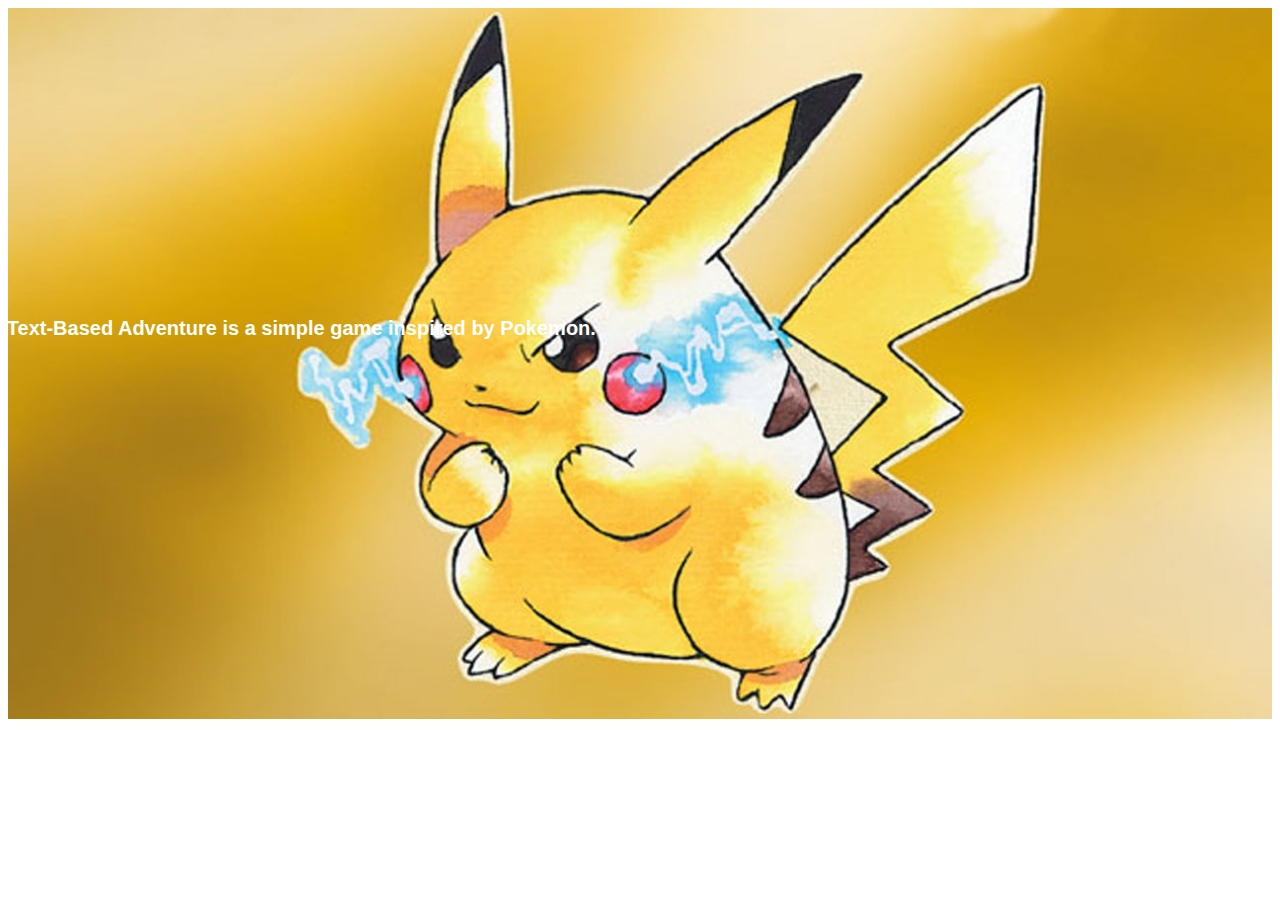
<file: page1.html>
<!DOCTYPE html>
<html lang="en">
<head>
    <meta charset="UTF-8">
    <meta name="viewport" content="width=device-width, initial-scale=1.0">
    <title>Pokemon</title>
</head>
<body>
    <div style="position: relative; height: 100%;">
        <h3 class="text"style="font-size: 20px; position: absolute; top: 300px; left: 225px; transform: translate(-50%, -50%); z-index: 3;"> <a style="text-decoration: none; color: white; font-family: sans-serif; width: 100px;">The Pokemon Text-Based Adventure is a simple game inspired by Pokemon.</h3>
        <img style="width: 100%; height: 100%; z-index: 2; position: relative;" src="-5 pika.jpeg" alt="">
        <button class="display-button" style="font-size: 15px; position: absolute; top: 390px; left: 100px; transform: translate(-50%, -50%); z-index: 3;"> <a style="text-decoration: none; color: black;"href="https://github.com/Zansah/Pokemon_starter_battle"> Learn More</a></button>
    </div>
    
    <style>
        .display-button {
            background-color: white;
            color: black;
            width: 150px;
            height: 60px;
            border-radius: 10px;
            border: none;
            display: none;
            z-index: 1000;
            transition: background-color 0.3s;
        }
    
        .display:hover .display-button .text {
            display: block;
            z-index: 1000;
        }
    
        .display-button:hover .text:hover {
            background-color: #e2e2e2;
            color: black;
            z-index: 1000;
        }
    </style>
    
</body>
</html>
</file>
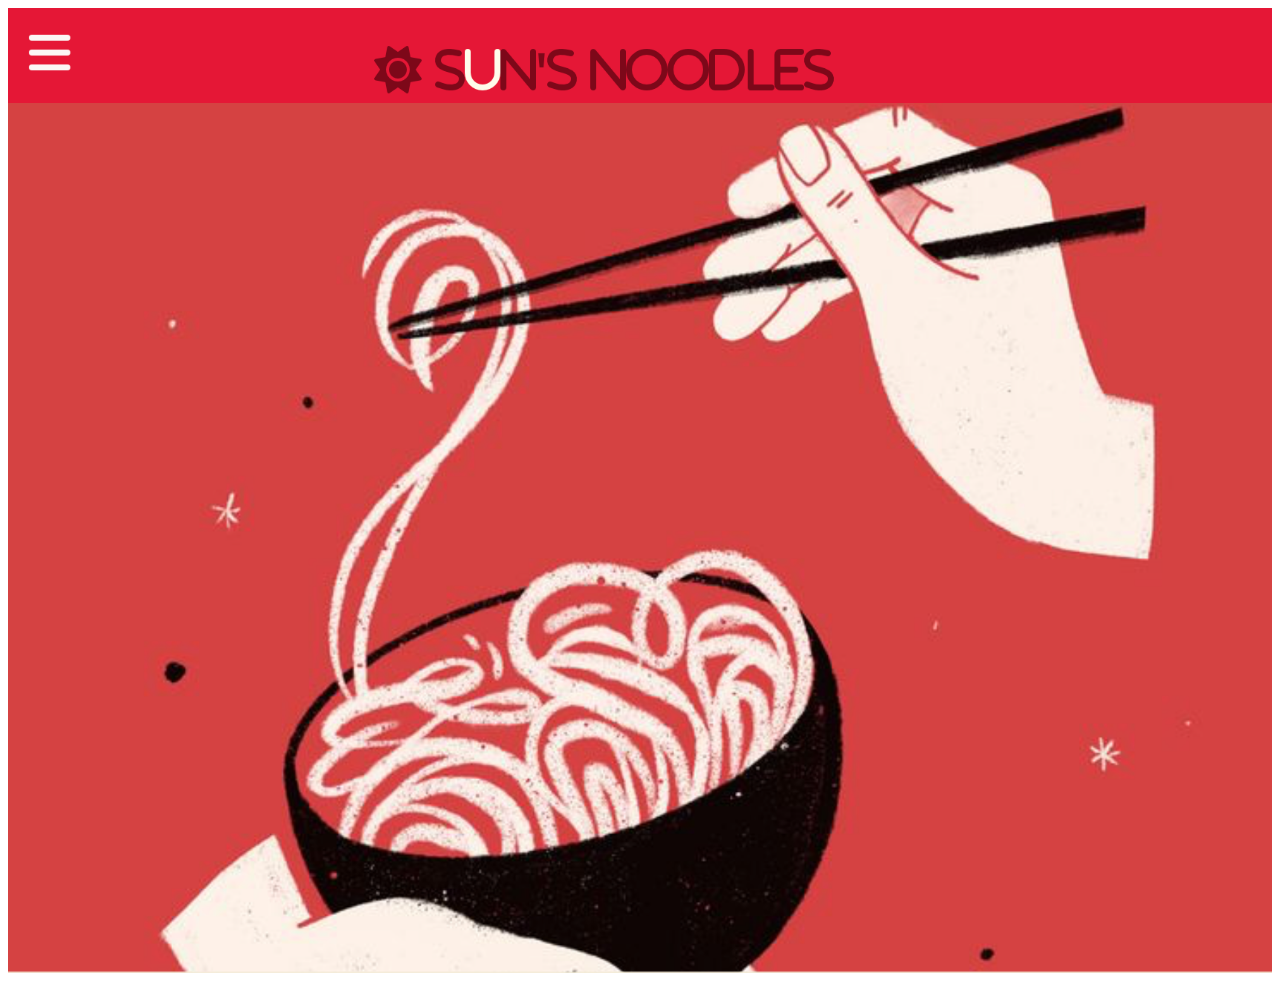
<file: page2.html>
<!DOCTYPE html>
<html lang="en">
<head>
    <meta charset="UTF-8">
    <meta name="viewport" content="width=device-width, initial-scale=1.0">
    <title>Document</title>
</head>
<body>
    <div style="position: relative; height: 100%;">
        <img style="width: 100%; height: 100%; z-index: 1; position: relative;" src="suns.png" alt="">
        <button class="display-button" style="font-size: 15px; position: absolute; top: 390px; left: 100px; transform: translate(-50%, -50%); z-index: 2;"> <a style="text-decoration: none; color: black;"href="https://zansah.github.io/SunsNoodles/index.html"> Learn More</a></button>
    </div>
    
    <style>
        .display-button {
            background-color: white;
            color: black;
            width: 150px;
            height: 60px;
            border-radius: 10px;
            border: none;
            display: none;
            z-index: 1000;
            transition: background-color 0.3s;
        }
    
        .display:hover .display-button {
            display: block;
            z-index: 1000;
        }
    
        .display-button:hover {
            background-color: #e2e2e2;
            color: black;
            z-index: 1000;
        }
    </style>
</body>
</html>
</file>
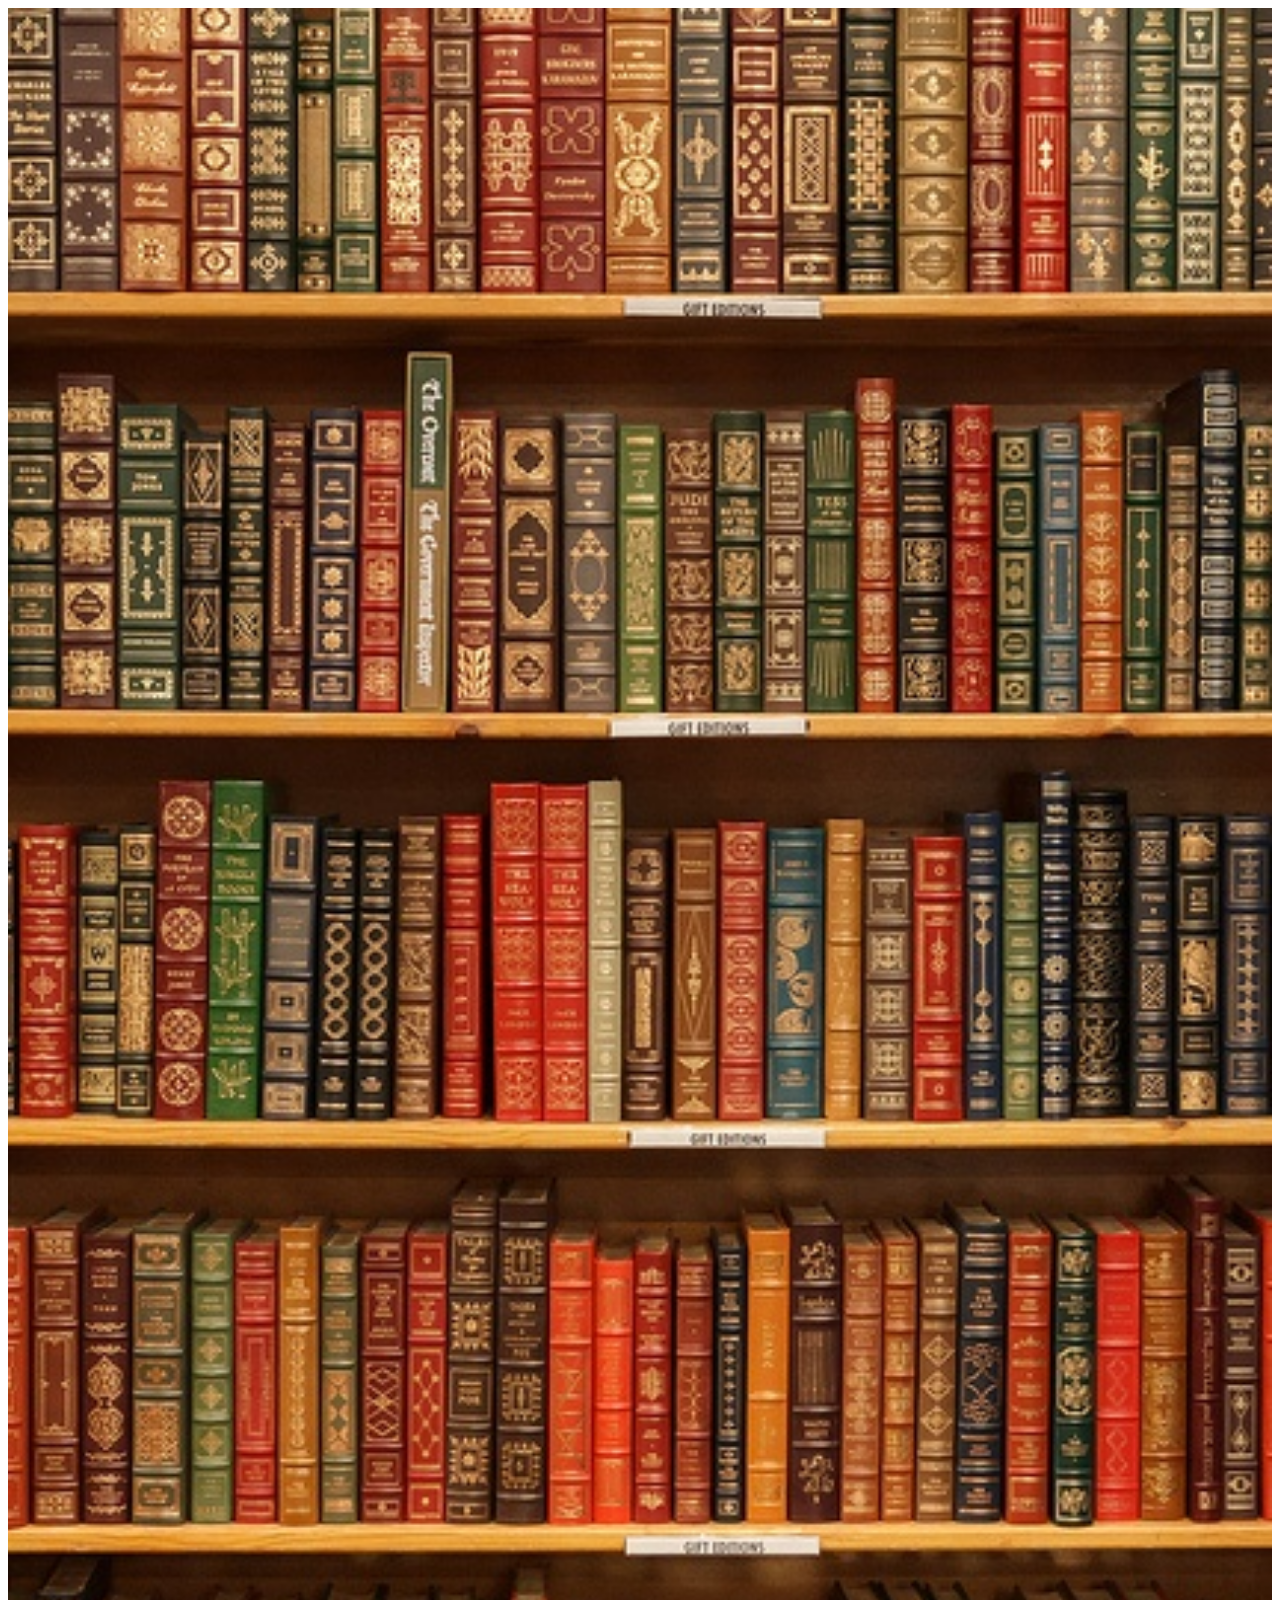
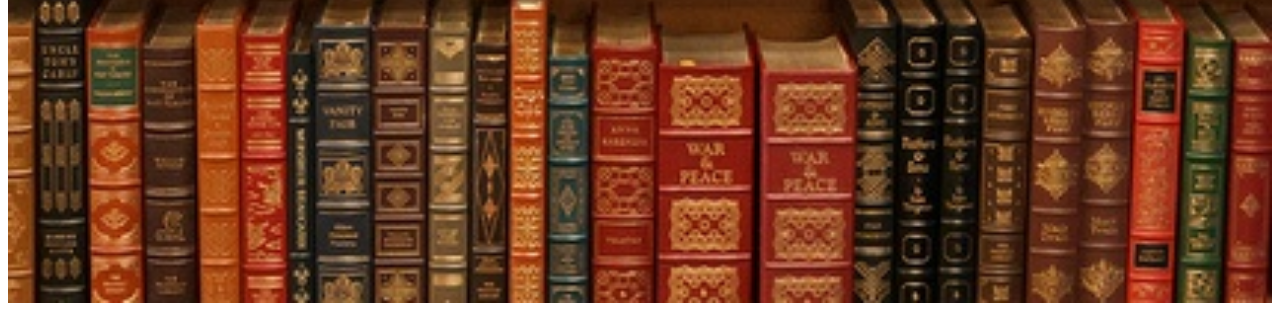
<file: page3.html>
<!DOCTYPE html>
<html lang="en">
<head>
    <meta charset="UTF-8">
    <meta name="viewport" content="width=device-width, initial-scale=1.0">
    <title>Document</title>
</head>
<body>
    <div style="position: relative; height: 100%;">
        <img style="width: 100%; height: 100%; z-index: 1; position: relative;" src="Gift editions.jpg" alt="">
        <button class="display-button" style="font-size: 15px; position: absolute; top: 390px; left: 100px; transform: translate(-50%, -50%); z-index: 2;"> <a style="text-decoration: none; color: black;"href="https://zansah.github.io/SunsNoodles/index.html"> Learn More</a></button>
    </div>
    
    <style>
        .display-button {
            background-color: white;
            color: black;
            width: 150px;
            height: 60px;
            border-radius: 10px;
            border: none;
            display: none;
            z-index: 1000;
            transition: background-color 0.3s;
        }
    
        .display:hover .display-button {
            display: block;
            z-index: 1000;
        }
    
        .display-button:hover {
            background-color: #e2e2e2;
            color: black;
            z-index: 1000;
        }
    </style>
</body>
</html>
</file>
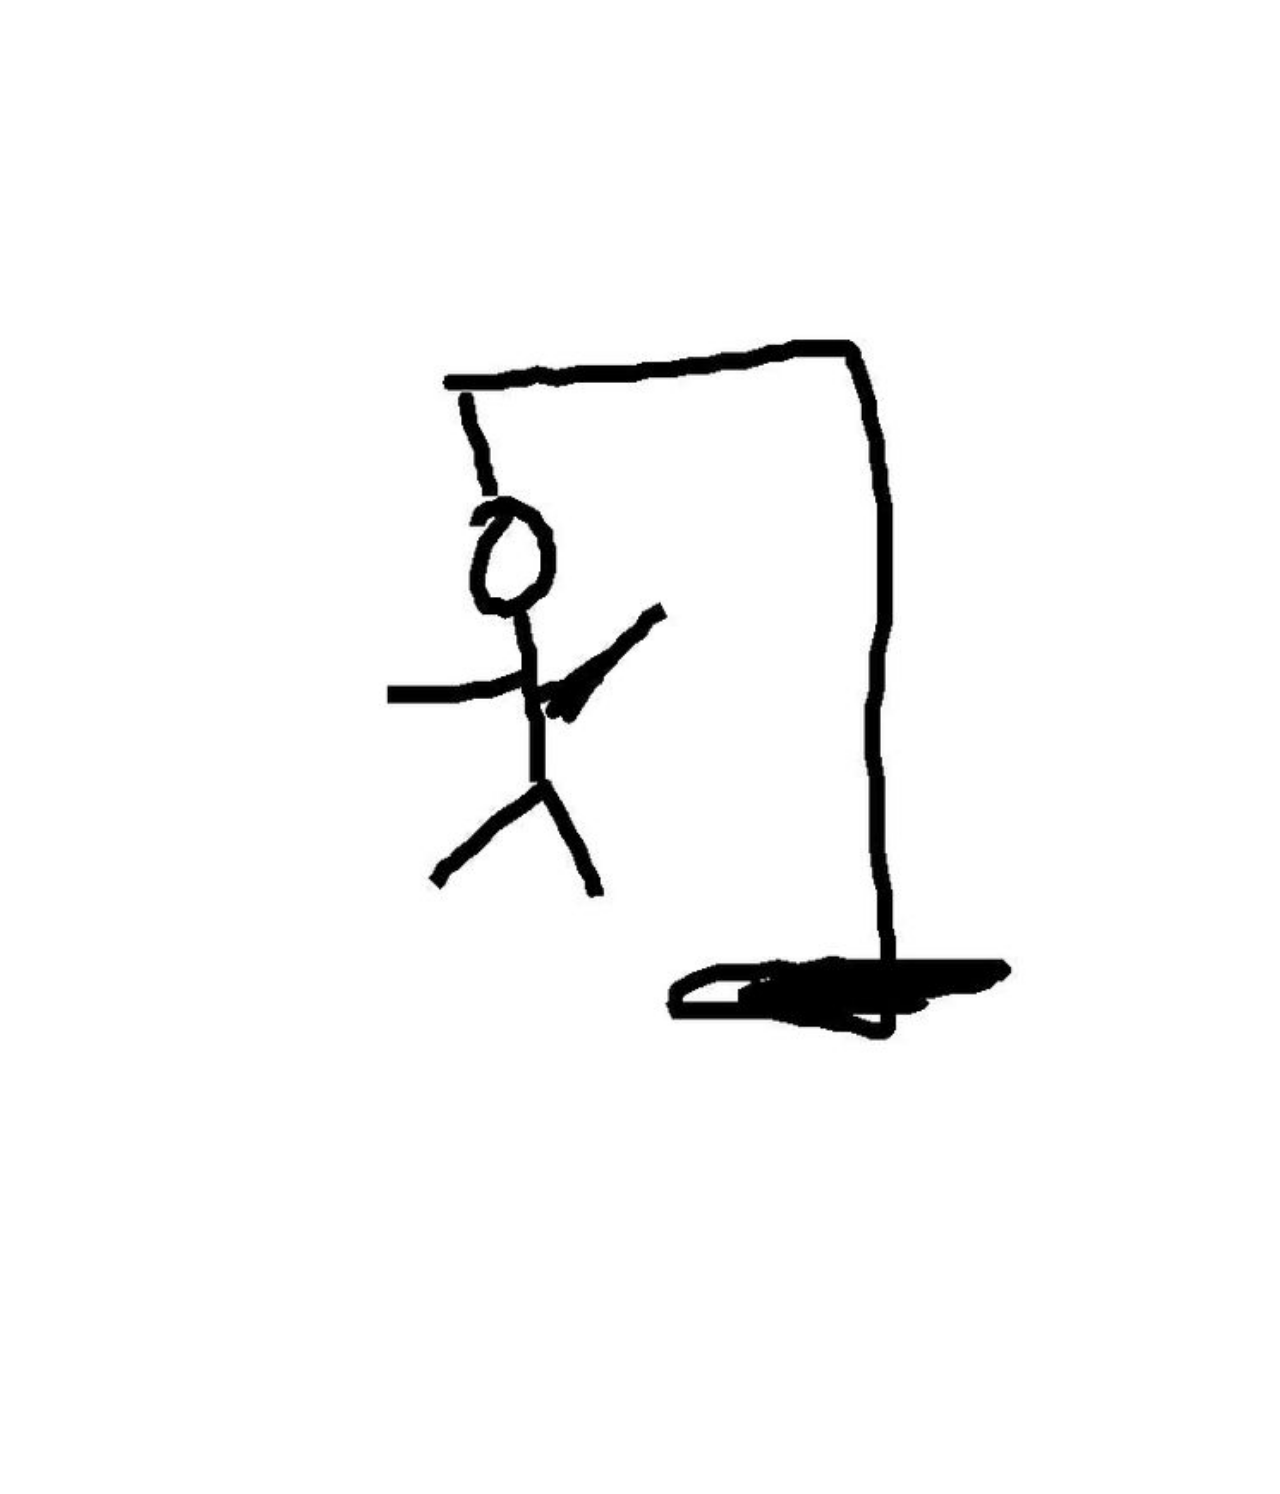
<file: page4.html>
<!DOCTYPE html>
<html lang="en">
<head>
    <meta charset="UTF-8">
    <meta name="viewport" content="width=device-width, initial-scale=1.0">
    <title>Document</title>
</head>
<body>
    <div style="position: relative; height: 100%;">
        <img style="width: 100%; height: 100%; z-index: 1; position: relative;" src="Hangman.jpg" alt="">
        <button class="display-button" style="font-size: 15px; position: absolute; top: 390px; left: 100px; transform: translate(-50%, -50%); z-index: 2;"> <a style="text-decoration: none; color: black;"href="https://zansah.github.io/SunsNoodles/index.html"> Learn More</a></button>
    </div>
    
    <style>
        .display-button {
            background-color: white;
            color: black;
            width: 150px;
            height: 60px;
            border-radius: 10px;
            border: none;
            display: none;
            z-index: 1000;
            transition: background-color 0.3s;
        }
    
        .display:hover .display-button {
            display: block;
            z-index: 1000;
        }
    
        .display-button:hover {
            background-color: #e2e2e2;
            color: black;
            z-index: 1000;
        }
    </style>
</body>
</html>
</file>
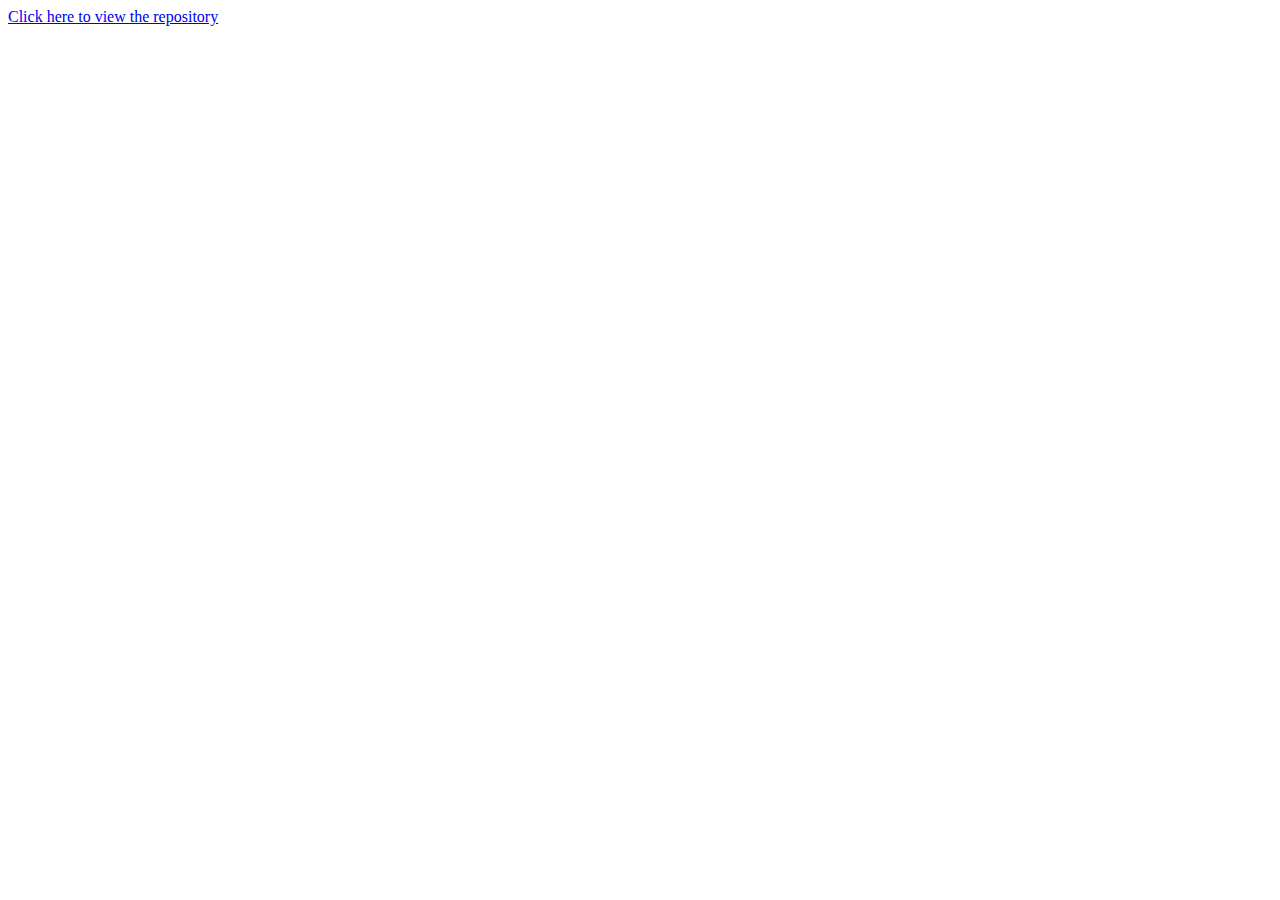
<file: project.html>
<!DOCTYPE html>
<html lang="en">
<head>
    <meta charset="UTF-8">
    <meta name="viewport" content="width=device-width, initial-scale=1.0">
    <title>Document</title>
</head>
<body>
    <a href="https://github.com/Zansah/Pokemon_starter_battle" target="_blank">Click here to view the repository</a>
</body>
</body>
</html>
</file>
